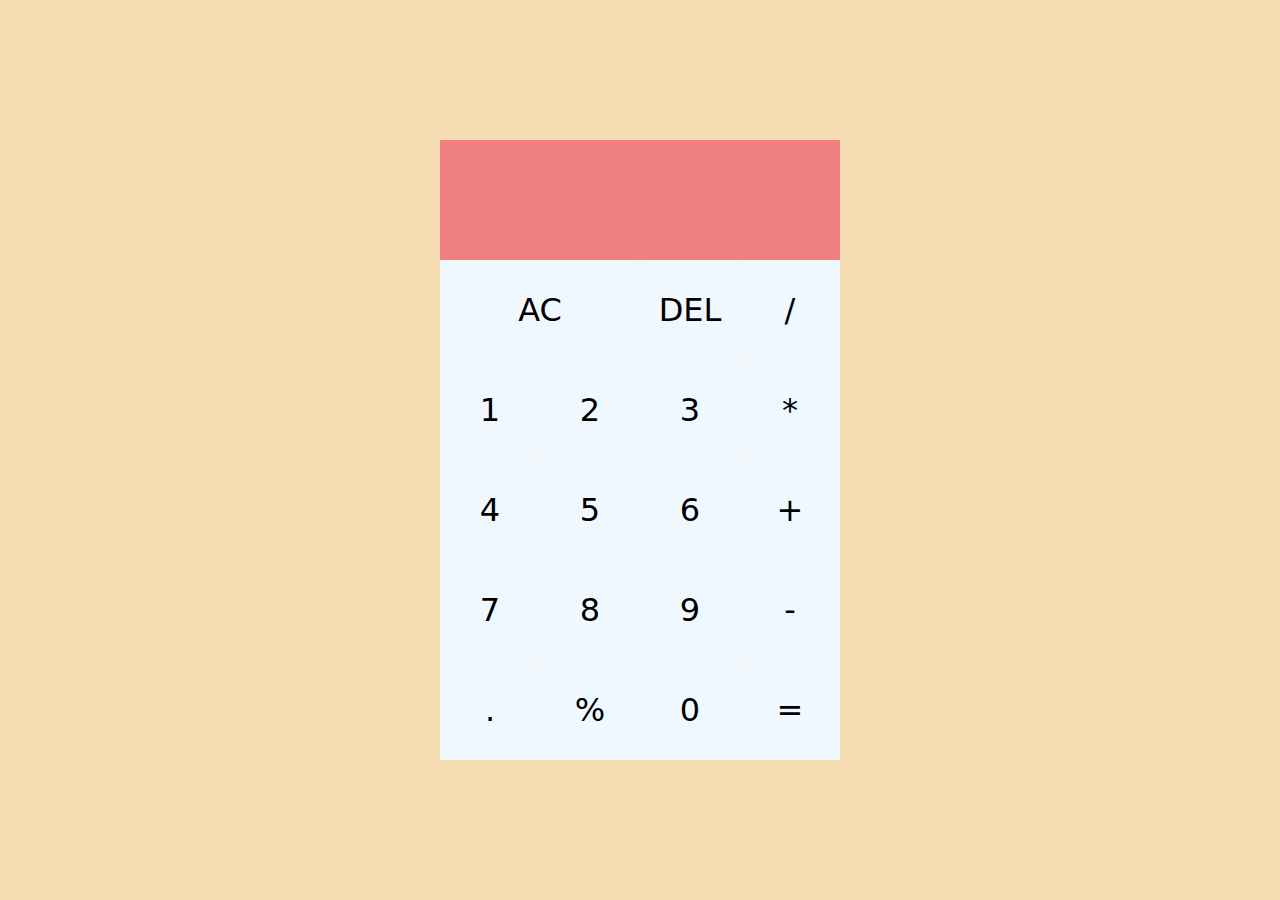
<file: index.html>
<!DOCTYPE html>
<html lang="en">
<head>
    <meta charset="UTF-8">
    <meta http-equiv="X-UA-Compatible" content="IE=edge">
    <meta name="viewport" content="width=device-width, initial-scale=1.0">
    <title>Calculator</title>
    <link rel = "icon" type = "image/x-icon" href = "resources/calc_icon.png">
    <link href = "src/styles.css" rel = "stylesheet">
    <script src = "src/script.js" defer></script>
</head>
<body>
    <div class = "calc-grid">
        <div class = "output">
            <div class = "prev-operand" data-prev></div>
            <div class = "curr-operand" data-curr></div>
        </div>
        <button class = "span-two" data-ac>AC</button>
        <button data-del>DEL</button>
        <button data-opt>/</button>
        <button data-num>1</button>
        <button data-num>2</button>
        <button data-num>3</button>
        <button data-opt>*</button>
        <button data-num>4</button>
        <button data-num>5</button>
        <button data-num>6</button>
        <button data-opt>+</button>
        <button data-num>7</button>
        <button data-num>8</button>
        <button data-num>9</button>
        <button data-opt>-</button>
        <button data-num>.</button>
        <button data-opt>%</button>
        <button data-num>0</button>
        <button data-eq>=</button>
    </div>
</body>
</html>
</file>
<file: src/styles.css>
*,*::before,*::after{
    box-sizing: border-box;
    font-family: system-ui,sans-serif;
    font-weight: normal;
}

body{
    padding: 0;
    margin: 0;
    background-color: wheat;
}

.calc-grid{
    display: grid;
    justify-content: center;
    align-content: center;
    min-height: 100vh;
    grid-template-columns: repeat(4, 100px);
    grid-template-rows: minmax(120px,auto) repeat(5, 100px);
}

.calc-grid > button{
    cursor: pointer;
    font-size: 2rem;
    border: 1px solid whitesmoke;
    outline: none;
    background-color: aliceblue;
}

.calc-grid > button:hover{
    background-color: black;
    color:white;
}

.span-two{
    grid-column: span 2;
}

.output{
    grid-column: 1 / -1;
    background-color: lightcoral;
    display: flex;
    align-items: flex-end;
    justify-content: space-around;
    flex-direction: column;
    padding: 10px;
    word-wrap: break-word;
    word-break: break-all;
}

.output > .prev-operand{
    color: lightgray;
    font-size: 2rem;
}

.output > .curr-operand{
    color: white;
    font-size: 2rem;
}
</file>
